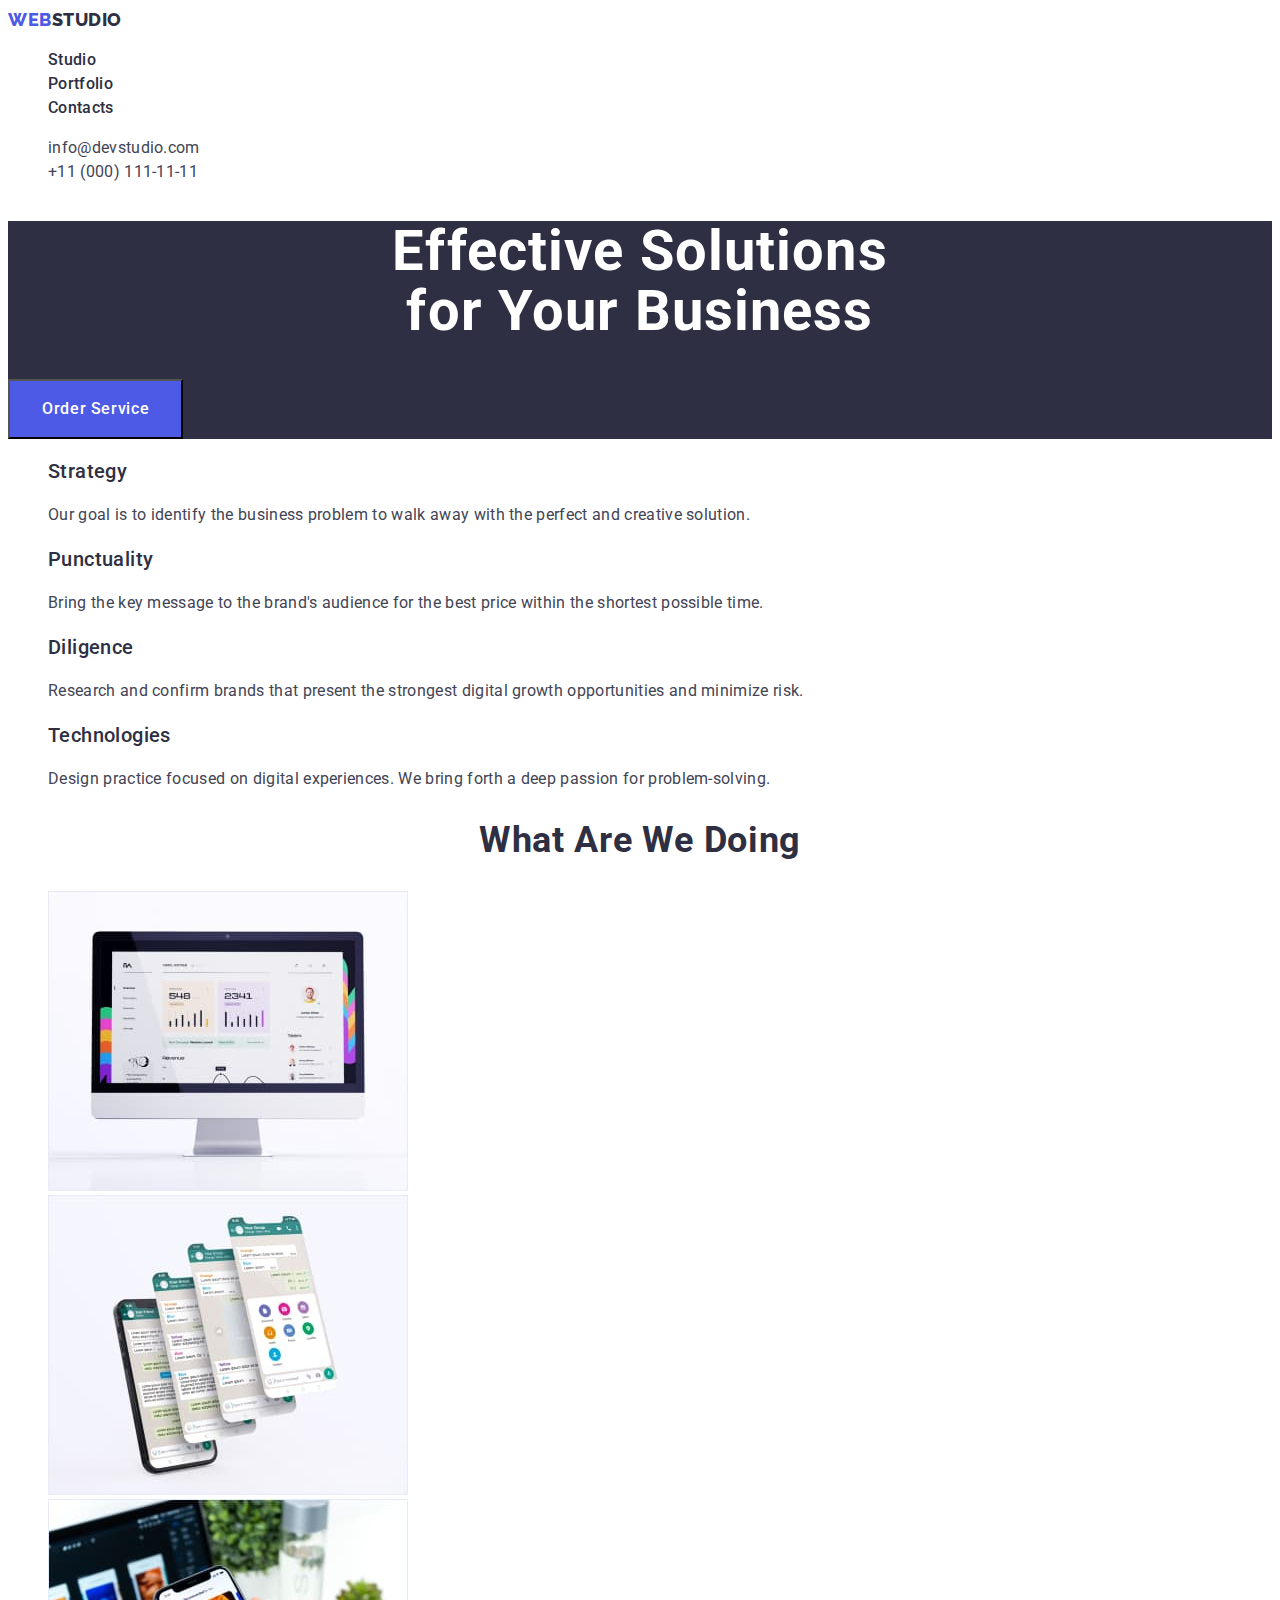
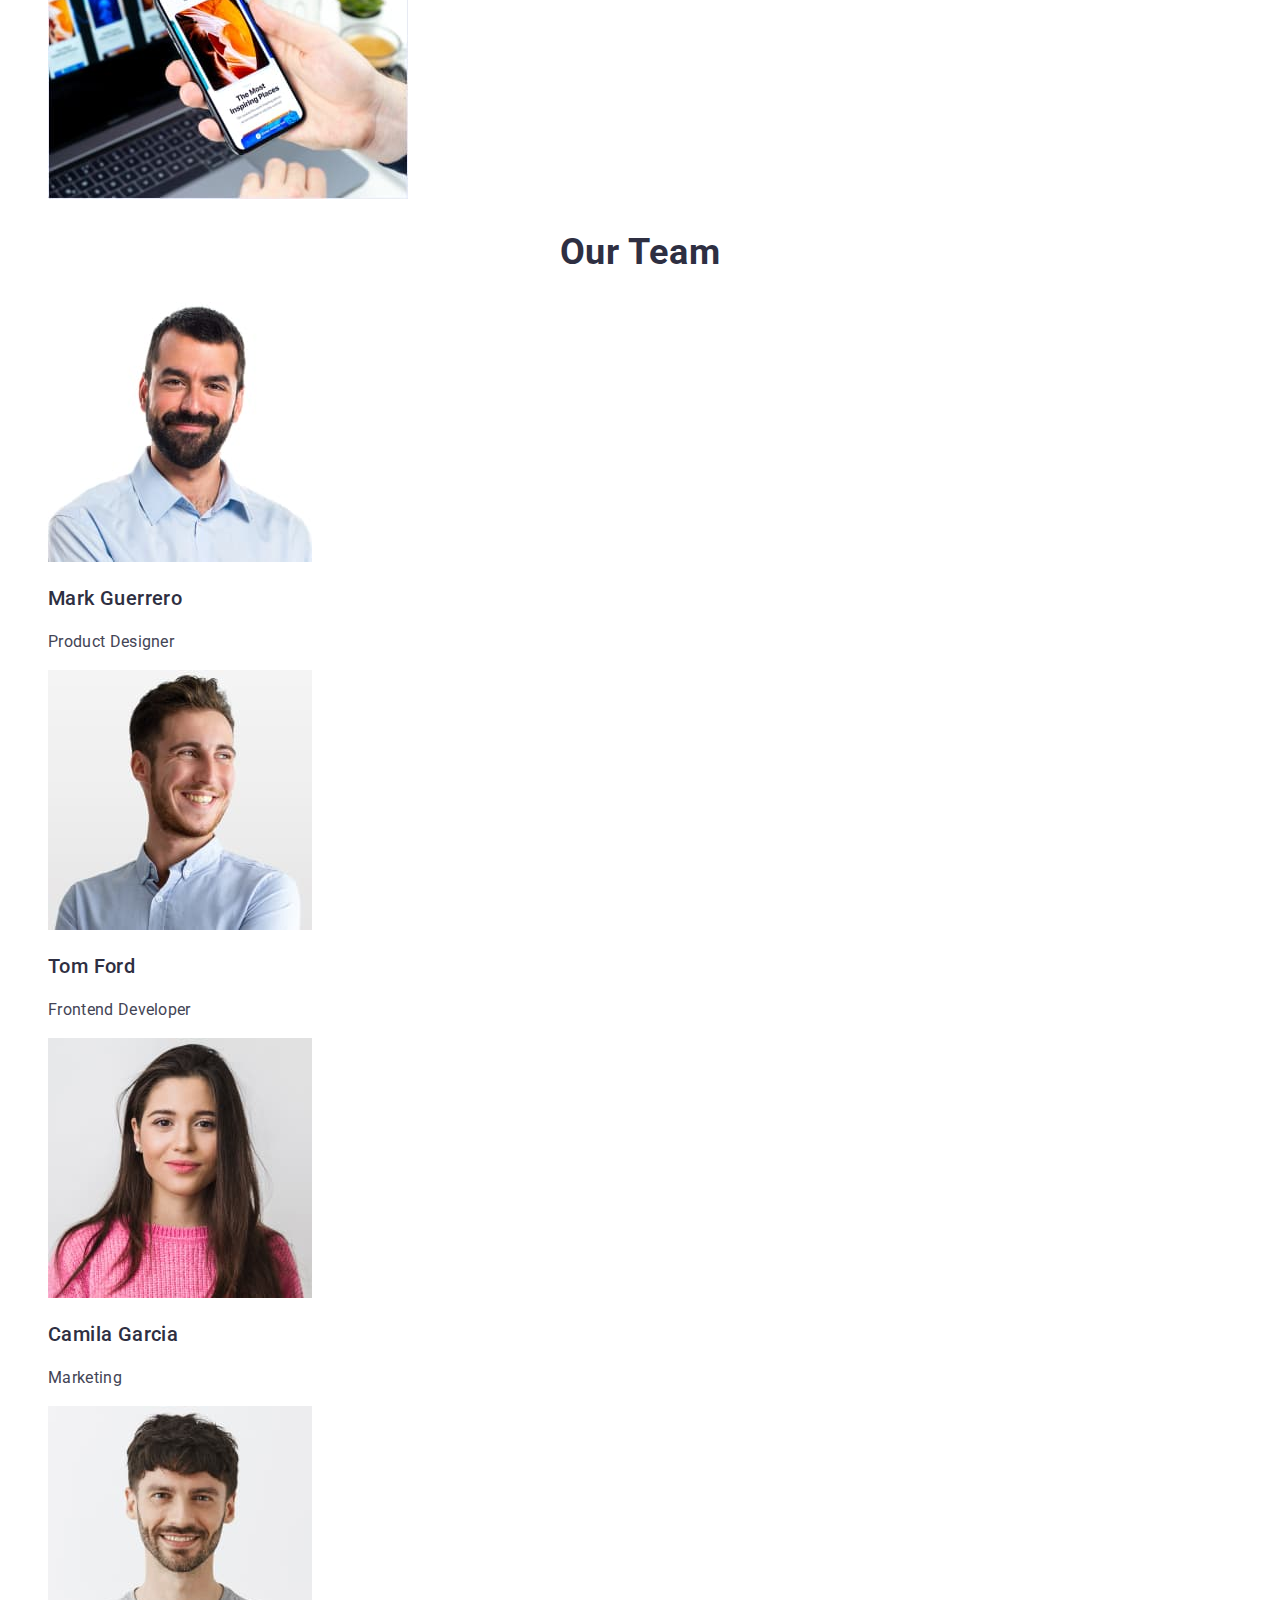
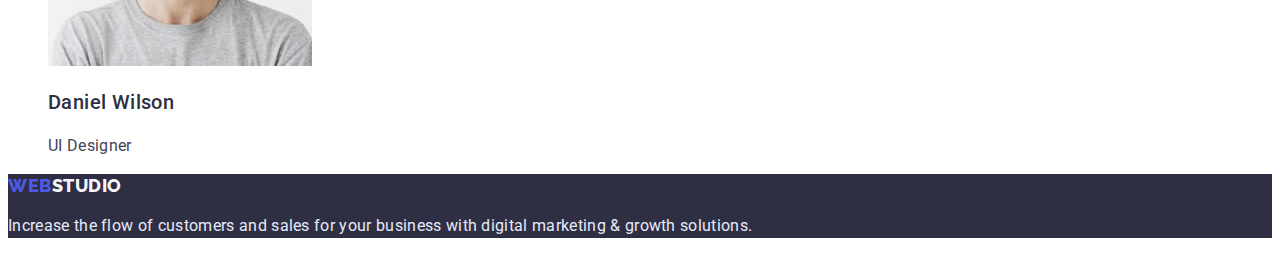
<file: index.html>
<!DOCTYPE html>
<html lang="en">
  <head>
    <meta charset="UTF-8" />
    <meta http-equiv="X-UA-Compatible" content="IE=edge" />
    <meta name="viewport" content="width=device-width, initial-scale=1.0" />
    <title>WebStudio</title>
    <link rel="preconnect" href="https://fonts.googleapis.com" />
    <link rel="preconnect" href="https://fonts.gstatic.com" crossorigin />
    <link
      href="https://fonts.googleapis.com/css2?family=Raleway:wght@800&family=Roboto:wght@400;500;700;900&display=swap"
      rel="stylesheet"
    />
    <link rel="stylesheet" href="./css/styles.css" />
  </head>
  <body>
    <header class="header">
      <nav class="header-navigation">
        <a href="./index.html" class="header-logo link"
          >Web<span class="header-logo-span">Studio</span></a
        >
        <ul class="header-list list">
          <li class="header-item">
            <a href="" class="header-link link">Studio</a>
          </li>
          <li class="header-item">
            <a href="./portfolio.html" class="header-link link">Portfolio</a>
          </li>
          <li class="header-item">
            <a href="" class="header-link link">Contacts</a>
          </li>
        </ul>
      </nav>
      <address class="address">
        <ul class="address-list list">
          <li>
            <a href="mailto:info@devstudio.com" class="address-mail link"
              >info@devstudio.com</a
            >
          </li>
          <li>
            <a href="tel:+110001111111" class="address-tel link"
              >+11 (000) 111-11-11</a
            >
          </li>
        </ul>
      </address>
    </header>
    <main>
      <section class="hero">
        <h1 class="hero-title">
          Effective Solutions
          <div class="hero-title-title">for Your Business</div>
        </h1>
        <button type="button" class="hero-button">Order Service</button>
      </section>
      <section class="main">
        <h2 class="main-title">Advantages</h2>
        <ul class="main-list">
          <li class="main-item">
            <h3 class="main-subtitle">Strategy</h3>
            <p class="main-text">
              Our goal is to identify the business problem to walk away with the
              perfect and creative solution.
            </p>
          </li>
          <li class="main-item">
            <h3 class="main-subtitle">Punctuality</h3>
            <p class="main-text">
              Bring the key message to the brand's audience for the best price
              within the shortest possible time.
            </p>
          </li>
          <li>
            <h3 class="main-subtitle">Diligence</h3>
            <p class="main-text">
              Research and confirm brands that present the strongest digital
              growth opportunities and minimize risk.
            </p>
          </li>
          <li>
            <h3 class="main-subtitle">Technologies</h3>
            <p class="main-text">
              Design practice focused on digital experiences. We bring forth a
              deep passion for problem-solving.
            </p>
          </li>
        </ul>
      </section>
      <section class="work">
        <h2 class="work-title">What are we doing</h2>
        <ul class="work-list">
          <li class="work-item">
            <img
              src="./images/img-1.jpg"
              alt="picture"
              width="360"
              height="300"
            />
          </li>
          <li class="work-item">
            <img
              src="./images/img-2.jpg"
              alt="picture"
              width="360"
              height="300"
            />
          </li>
          <li class="work-item">
            <img
              src="./images/img-3.jpg"
              alt="picture"
              width="360"
              height="300"
            />
          </li>
        </ul>
      </section>
      <section class="team">
        <h2 class="team-title">Our Team</h2>
        <ul class="team-list">
          <li class="team-item">
            <img
              src="./images/img-4.jpg"
              alt="photo"
              width="264"
              height="260"
            />
            <h3 class="team-subtitle">Mark Guerrero</h3>
            <p class="team-text">Product Designer</p>
          </li>
          <li class="team-item">
            <img
              src="./images/img-5.jpg"
              alt="photo"
              width="264"
              height="260"
            />
            <h3 class="team-subtitle">Tom Ford</h3>
            <p class="team-text">Frontend Developer</p>
          </li>
          <li class="team-item">
            <img
              src="./images/img-6.jpg"
              alt="photo"
              width="264"
              height="260"
            />
            <h3 class="team-subtitle">Camila Garcia</h3>
            <p class="team-text">Marketing</p>
          </li>
          <li class="team-item">
            <img
              src="./images/img-7.jpg"
              alt="photo"
              width="264"
              height="260"
            />
            <h3 class="team-subtitle">Daniel Wilson</h3>
            <p class="team-text">UI Designer</p>
          </li>
        </ul>
      </section>
    </main>
    <footer class="footer">
      <a href="./index.html" class="footer-logo link"
        >Web<span class="footer-logo-span">Studio</span></a
      >
      <p class="footer-text">
        Increase the flow of customers and sales for your business with digital
        marketing & growth solutions.
      </p>
    </footer>
  </body>
</html>
</file>
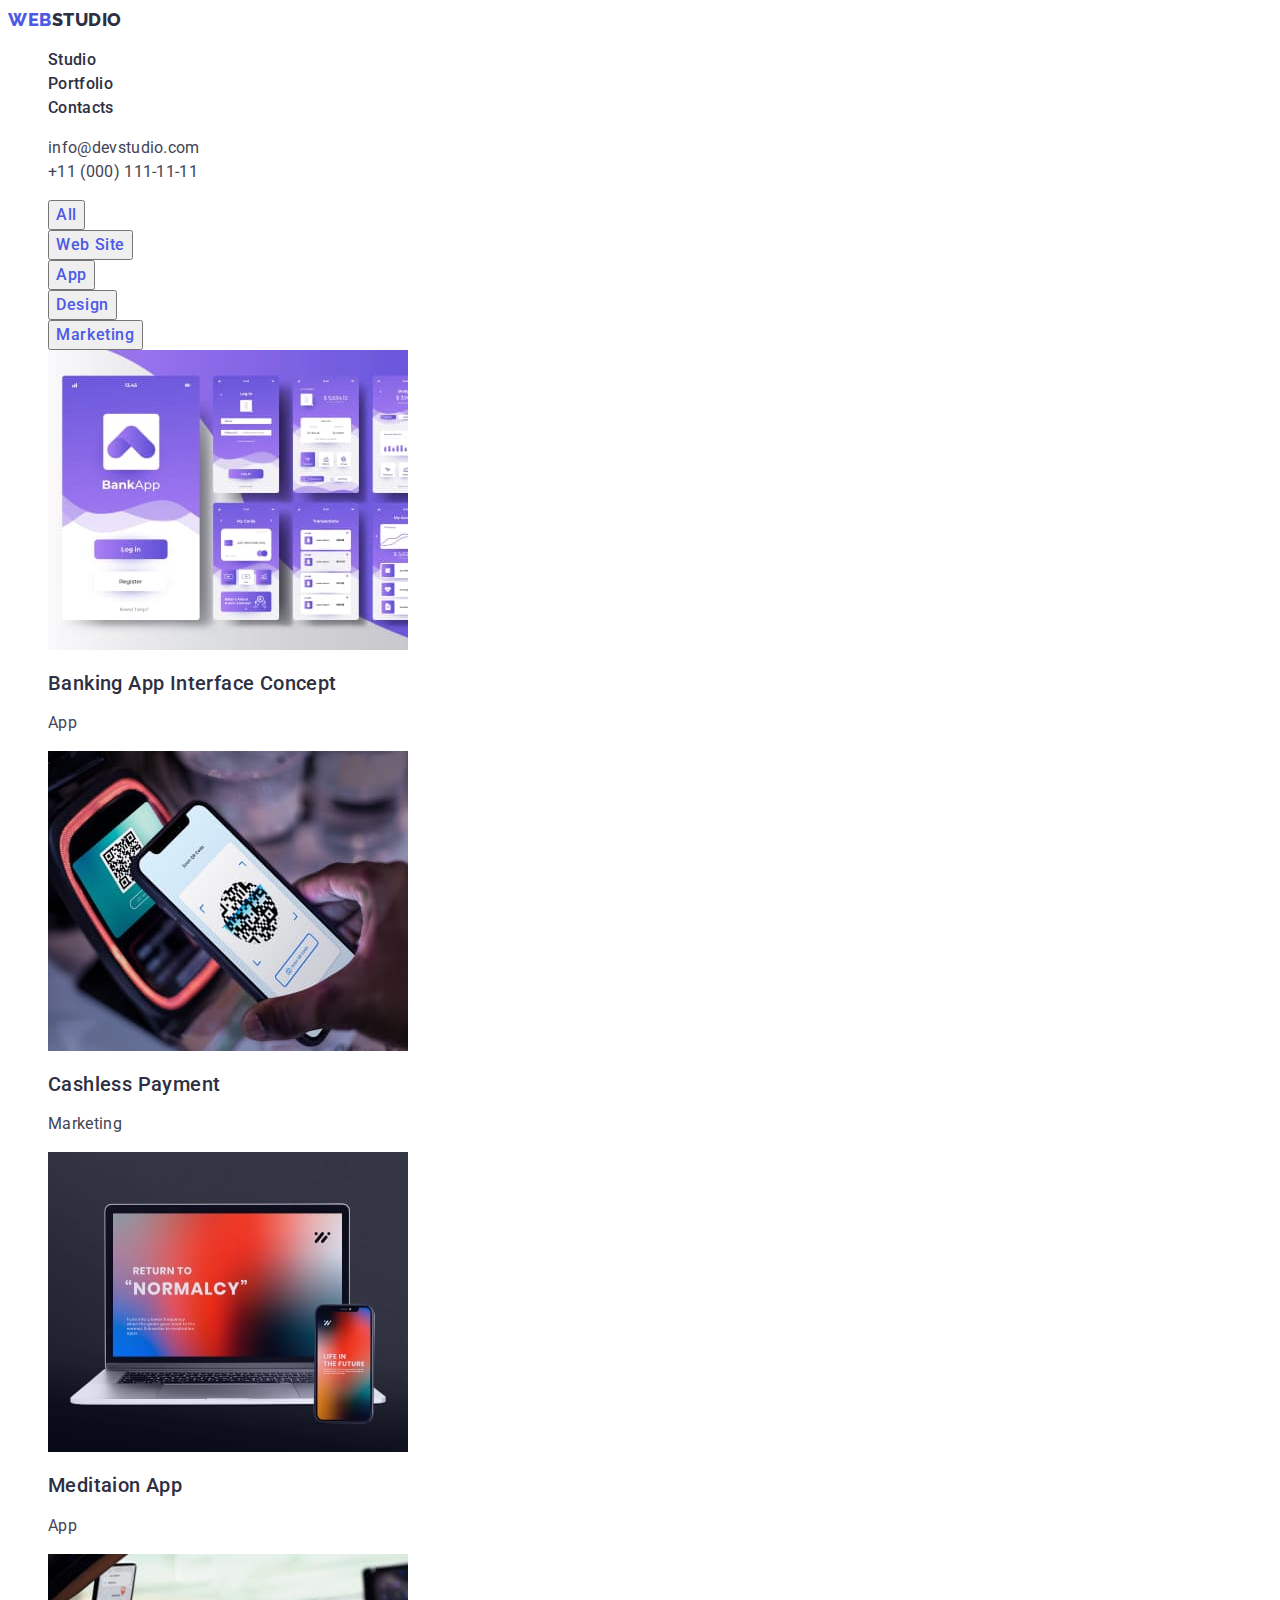
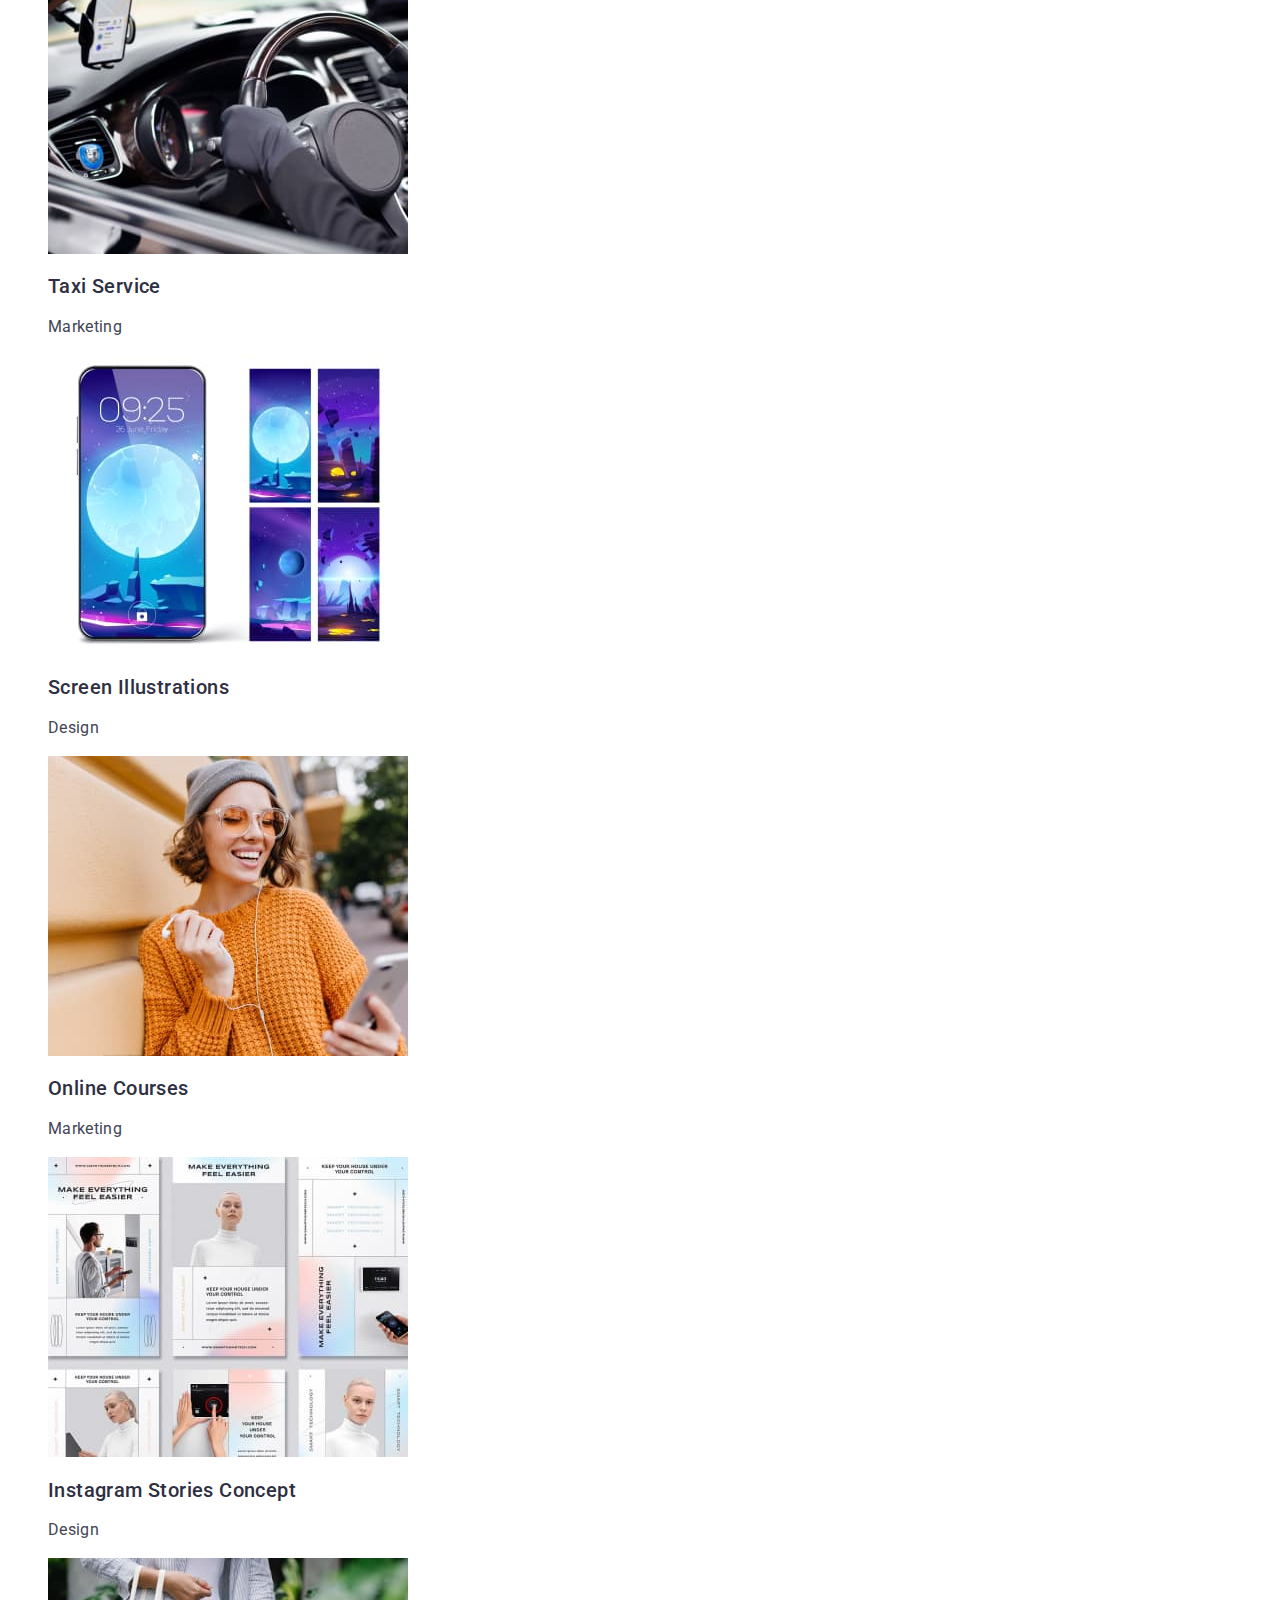
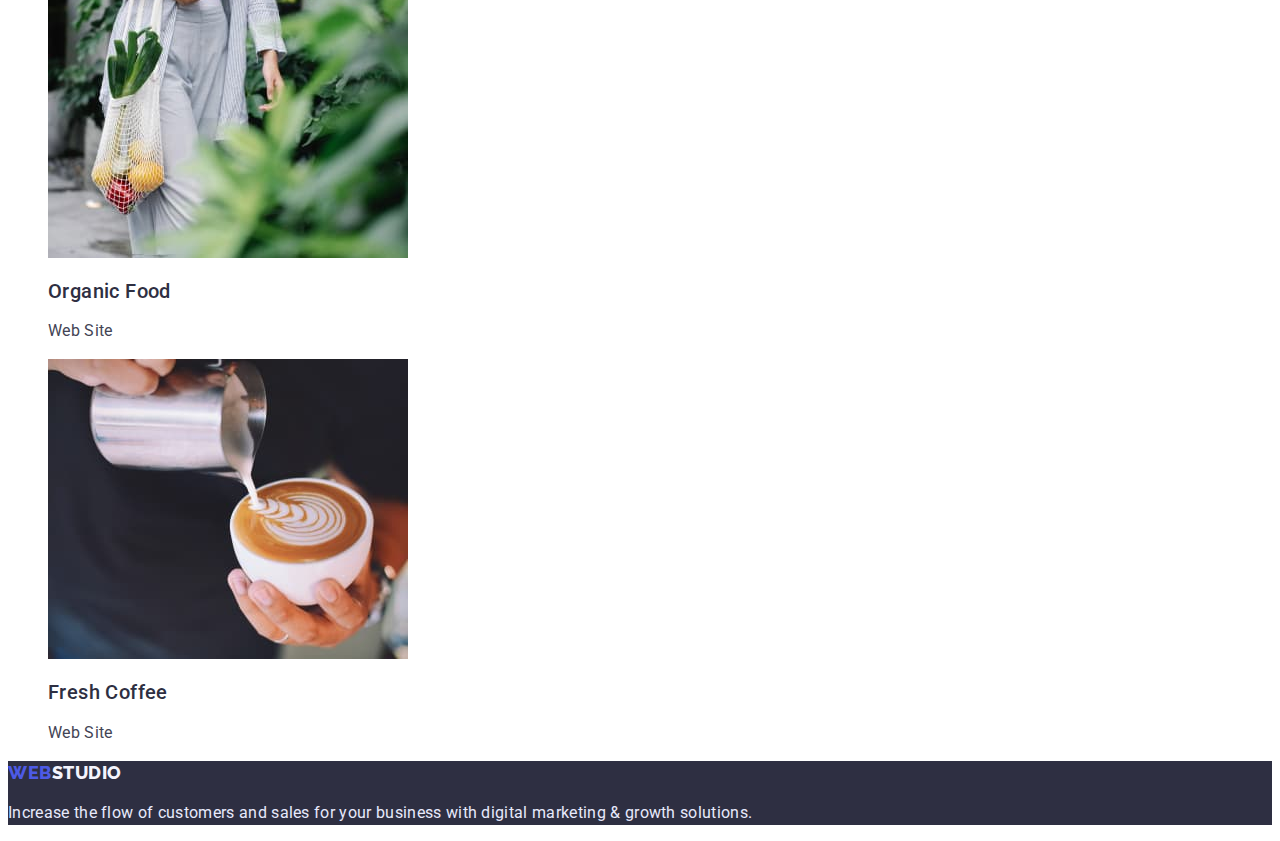
<file: portfolio.html>
<!DOCTYPE html>
<html lang="en">
  <head>
    <meta charset="UTF-8" />
    <meta http-equiv="X-UA-Compatible" content="IE=edge" />
    <meta name="viewport" content="width=device-width, initial-scale=1.0" />
    <title>Portfolio</title>
    <link rel="preconnect" href="https://fonts.googleapis.com" />
    <link rel="preconnect" href="https://fonts.gstatic.com" crossorigin />
    <link
      href="https://fonts.googleapis.com/css2?family=Raleway:wght@800&family=Roboto:wght@400;500;700;900&display=swap"
      rel="stylesheet"
    />
    <link rel="stylesheet" href="./css/styles.css" />
  </head>
  <body>
    <header class="header">
      <nav class="header-navigation">
        <a href="./index.html" class="header-logo link"
          >Web<span class="header-logo-span">Studio</span></a
        >
        <ul class="header-list list">
          <li class="header-item">
            <a href="./index.html" class="header-link link">Studio</a>
          </li>
          <li class="header-item">
            <a href="" class="header-link link">Portfolio</a>
          </li>
          <li class="header-item">
            <a href="" class="header-link link">Contacts</a>
          </li>
        </ul>
      </nav>
      <address class="address">
        <ul class="address-list list">
          <li>
            <a href="mailto:info@devstudio.com" class="address-mail link"
              >info@devstudio.com</a
            >
          </li>
          <li>
            <a href="tel:+110001111111" class="address-tel link"
              >+11 (000) 111-11-11</a
            >
          </li>
        </ul>
      </address>
    </header>
    <main>
      <section class="concept">
        <h1 class="concept-title">Portfolio WebStudio</h1>
        <ul class="concept-list list">
          <li class="concept-item">
            <button type="button" class="concept-button-all">All</button>
          </li>
          <li class="concept-item">
            <button type="button" class="concept-button-website">
              Web Site
            </button>
          </li>
          <li class="concept-item">
            <button type="button" class="concept-button-app">App</button>
          </li>
          <li class="concept-item">
            <button type="button" class="concept-button-design">Design</button>
          </li>
          <li class="concept-item">
            <button type="button" class="concept-button-marketing">
              Marketing
            </button>
          </li>
          <li class="concept-item">
            <img
              src="./images/banking-app-interface-concept.jpg"
              alt="interface"
              width="360"
              height="300"
            />
            <h2 class="concept-subtitle">Banking App Interface Concept</h2>
            <p class="concept-text">App</p>
          </li>
          <li class="concept-item">
            <img
              src="./images/cashles-payment.jpg"
              alt="payment"
              width="360"
              height="300"
            />
            <h2 class="concept-subtitle">Cashless Payment</h2>
            <p class="concept-text">Marketing</p>
          </li>
          <li class="concept-item">
            <img
              src="./images/medditation-app.jpg"
              alt="meditaion"
              width="360"
              height="300"
            />
            <h2 class="concept-subtitle">Meditaion App</h2>
            <p class="concept-text">App</p>
          </li>
          <li class="concept-item">
            <img
              src="./images/taxi-service.jpg"
              alt="taxi"
              width="360"
              height="300"
            />
            <h2 class="concept-subtitle">Taxi Service</h2>
            <p class="concept-text">Marketing</p>
          </li>
          <li class="concept-item">
            <img
              src="./images/screen-illustrations.jpg"
              alt="illustrations"
              width="360"
              height="300"
            />
            <h2 class="concept-subtitle">Screen Illustrations</h2>
            <p class="concept-text">Design</p>
          </li>
          <li class="concept-item">
            <img
              src="./images/online-courses.jpg"
              alt="courses"
              width="360"
              height="300"
            />
            <h2 class="concept-subtitle">Online Courses</h2>
            <p class="concept-text">Marketing</p>
          </li>
          <li class="concept-item">
            <img
              src="./images/instagram-stories-concept.jpg"
              alt="instagram"
              width="360"
              height="300"
            />
            <h2 class="concept-subtitle">Instagram Stories Concept</h2>
            <p class="concept-text">Design</p>
          </li>
          <li class="concept-item">
            <img
              src="./images/organik-food.jpg"
              alt="food"
              width="360"
              height="300"
            />
            <h2 class="concept-subtitle">Organic Food</h2>
            <p class="concept-text">Web Site</p>
          </li>
          <li class="concept-item">
            <img
              src="./images/fresh-coffe.jpg"
              alt="coffe"
              width="360"
              height="300"
            />
            <h2 class="concept-subtitle">Fresh Coffee</h2>
            <p class="concept-text">Web Site</p>
          </li>
        </ul>
      </section>
    </main>
    <footer class="footer">
      <a href="./index.html" class="footer-logo link"
        >Web<span class="footer-logo-span">Studio</span></a
      >
      <p class="footer-text">
        Increase the flow of customers and sales for your business with digital
        marketing & growth solutions.
      </p>
    </footer>
  </body>
</html>
</file>
<file: css/styles.css>
:root {
  --blue-color: #4d5ae5;
  --black-color: #2e2f42;
  --grey-color: #434455;
  --white-color: #ffffff;
  --milk-color: #f4f4fd;
  --light-grey-color: #e7e9fc;
  --button-blue-color: #4d5ae5;
}

body {
  font-family: "Roboto", sans-serif;
  font-size: 16px;
  color: var(--grey-color);
}

.header-logo {
  text-transform: uppercase;
  font-family: "Raleway";
  font-weight: 800;
  font-size: 18px;
  line-height: 1.33;
  letter-spacing: 0.03em;
  color: var(--blue-color);
}

.header-logo-span {
  color: var(--black-color);
}

.list {
  list-style: none;
}

.link {
  text-decoration: none;
}

.header-list .link:hover,
.header-list .link:focus {
  color: var(--blue-color);
}

.header-link {
  font-weight: 500;
  font-size: 16px;
  line-height: 1.5;
  letter-spacing: 0.02em;
  color: var(--black-color);
}

.address-mail {
  font-style: normal;
  font-size: 16px;
  line-height: 1.5;
  letter-spacing: 0.02em;
  color: var(--grey-color);
}

.address-list .address-mail:hover,
.address-list .address-mail:focus {
  color: var(--blue-color);
}

.address-tel {
  font-style: normal;
  font-size: 16px;
  line-height: 1.5;
  letter-spacing: 0.02em;
  color: var(--grey-color);
}

.address-list .address-tel:hover,
.address-list .address-tel:focus {
  color: var(--blue-color);
}

.hero {
  background: var(--black-color);
}

.hero-title {
  font-size: 56px;
  line-height: 60px;
  text-align: center;
  letter-spacing: 0.02em;
  color: var(--white-color);
}

.hero-button {
  cursor: pointer;
  font-family: inherit;
  font-weight: 500;
  font-size: 16px;
  line-height: 1.5;
  letter-spacing: 0.04em;
  color: var(--white-color);
  background: var(--blue-color);
  padding: 16px 32px;
}

.main-title {
  position: absolute;
  white-space: nowrap;
  width: 1px;
  height: 1px;
  overflow: hidden;
  border: 0;
  padding: 0;
  clip: rect(0 0 0 0);
  clip-path: inset(50%);
  margin: -1px;
}

.main-list {
  list-style: none;
}

.main-subtitle {
  font-weight: 500;
  font-size: 20px;
  line-height: 1.2;
  letter-spacing: 0.02em;
  color: var(--black-color);
}

.main-text {
  line-height: 1.5;
  letter-spacing: 0.02em;
}

.work-title {
  font-size: 36px;
  line-height: 1.11;
  text-align: center;
  letter-spacing: 0.02em;
  text-transform: capitalize;
  color: var(--black-color);
}

.work-list {
  list-style: none;
}

.team-title {
  font-size: 36px;
  line-height: 1.11;
  text-align: center;
  letter-spacing: 0.02em;
  text-transform: capitalize;
  color: var(--black-color);
}

.team-list {
  list-style: none;
}

.team-subtitle {
  font-weight: 500;
  font-size: 20px;
  line-height: 1.2;
  letter-spacing: 0.02em;
  color: var(--black-color);
}

.team-text {
  line-height: 1.5;
  letter-spacing: 0.02em;
}

.footer {
  background: var(--black-color);
}

.footer-logo {
  text-transform: uppercase;
  font-family: "Raleway";
  font-weight: 800;
  font-size: 18px;
  line-height: 1.33;
  letter-spacing: 0.03em;
  color: var(--blue-color);
}

.footer-logo-span {
  color: var(--milk-color);
}

.footer-text {
  font-size: 16px;
  line-height: 1.5;
  letter-spacing: 0.02em;
  color: var(--light-grey-color);
}

/*------------------PORTFOLIO----------------*/

button:hover,
button:focus {
  color: var(--white-color);
  background: #404bbf;
}

.concept-button-all {
  cursor: pointer;
  font-family: inherit;
  font-weight: 500;
  font-size: 16px;
  line-height: 1.5;
  letter-spacing: 0.04em;
  color: var(--button-blue-color);
}

.concept-button-website {
  cursor: pointer;
  font-family: inherit;
  font-weight: 500;
  font-size: 16px;
  line-height: 1.5;
  letter-spacing: 0.04em;
  color: var(--button-blue-color);
}

.concept-button-app {
  cursor: pointer;
  font-family: inherit;
  font-weight: 500;
  font-size: 16px;
  line-height: 1.5;
  letter-spacing: 0.04em;
  color: var(--button-blue-color);
}

.concept-button-design {
  cursor: pointer;
  font-family: inherit;
  font-weight: 500;
  font-size: 16px;
  line-height: 1.5;
  letter-spacing: 0.04em;
  color: var(--button-blue-color);
}

.concept-button-marketing {
  cursor: pointer;
  font-family: inherit;
  font-weight: 500;
  font-size: 16px;
  line-height: 1.5;
  letter-spacing: 0.04em;
  color: var(--button-blue-color);
}

.concept-title {
  position: absolute;
  white-space: nowrap;
  width: 1px;
  height: 1px;
  overflow: hidden;
  border: 0;
  padding: 0;
  clip: rect(0 0 0 0);
  clip-path: inset(50%);
  margin: -1px;
}

.concept-subtitle {
  font-weight: 500;
  font-size: 20px;
  line-height: 1.2;
  letter-spacing: 0.02em;
  color: var(--black-color);
}

.concept-text {
  line-height: 1.5;
  letter-spacing: 0.02em;
}
</file>
